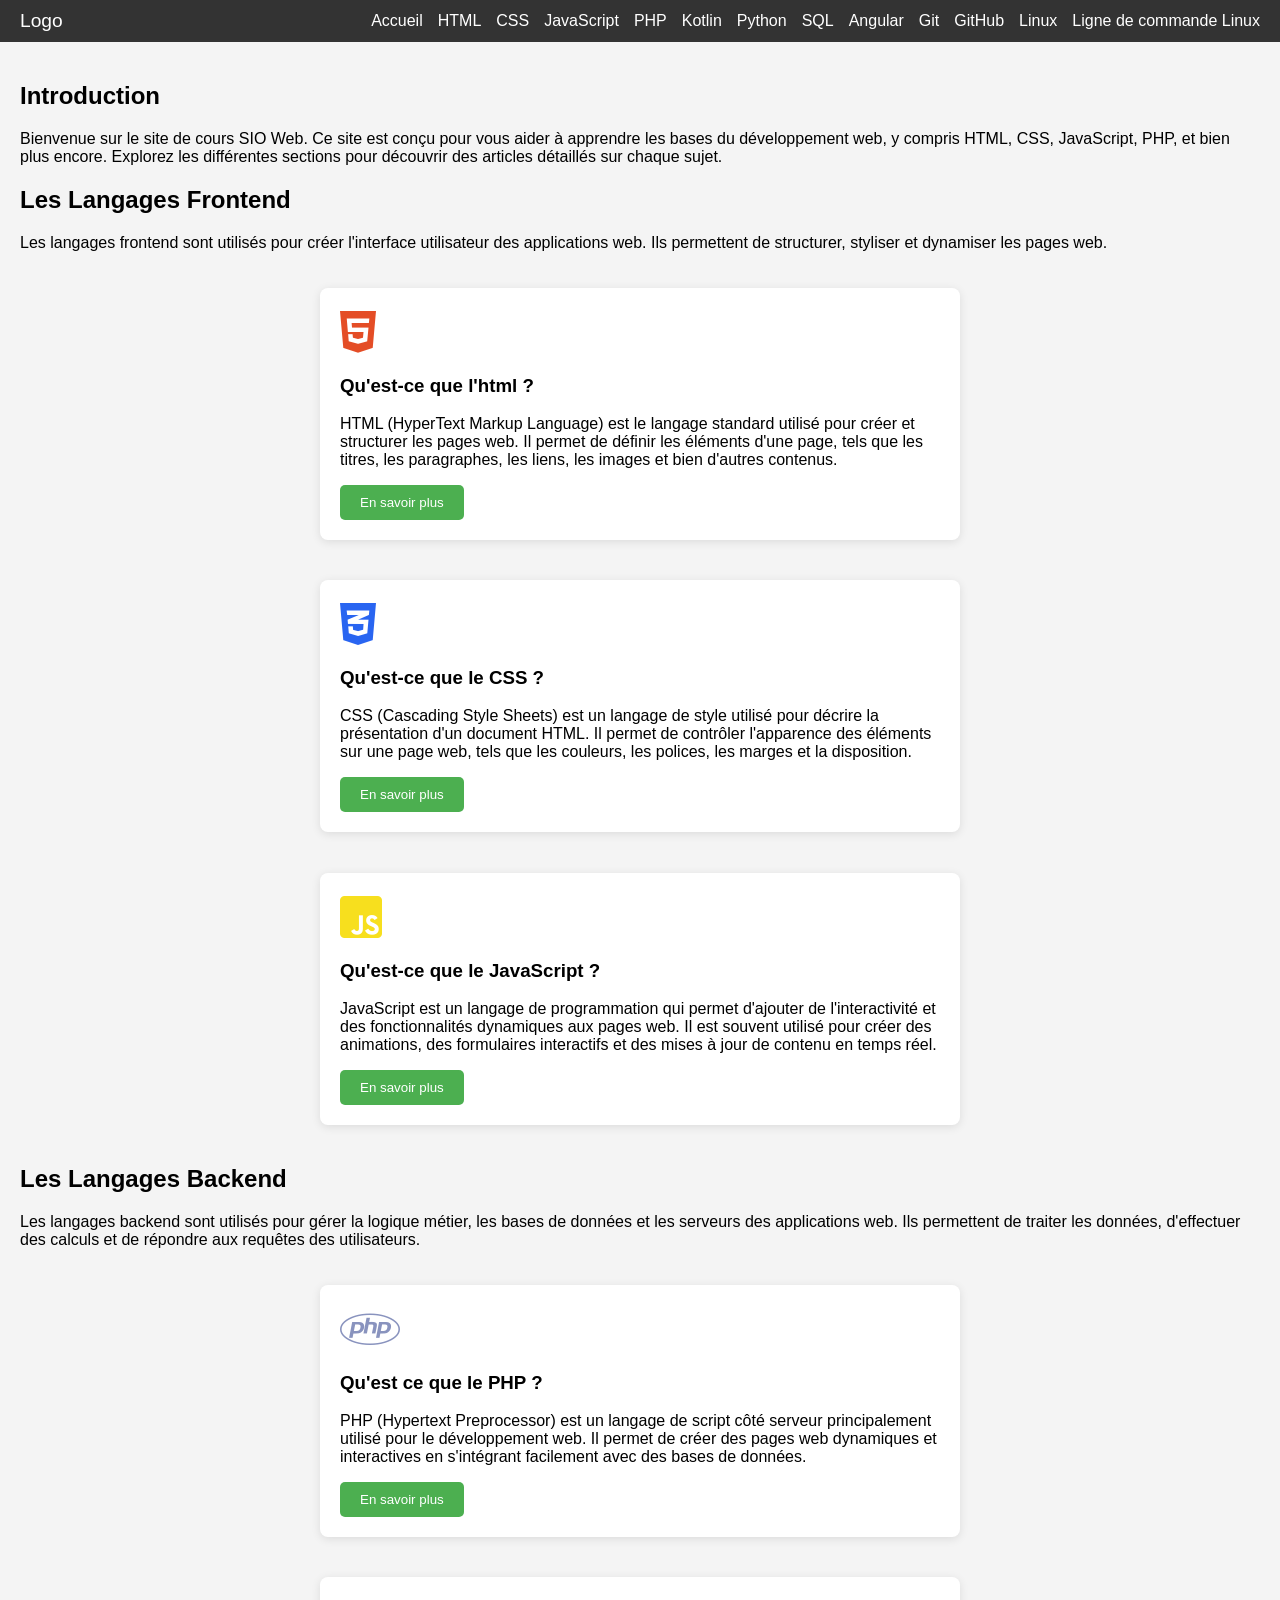
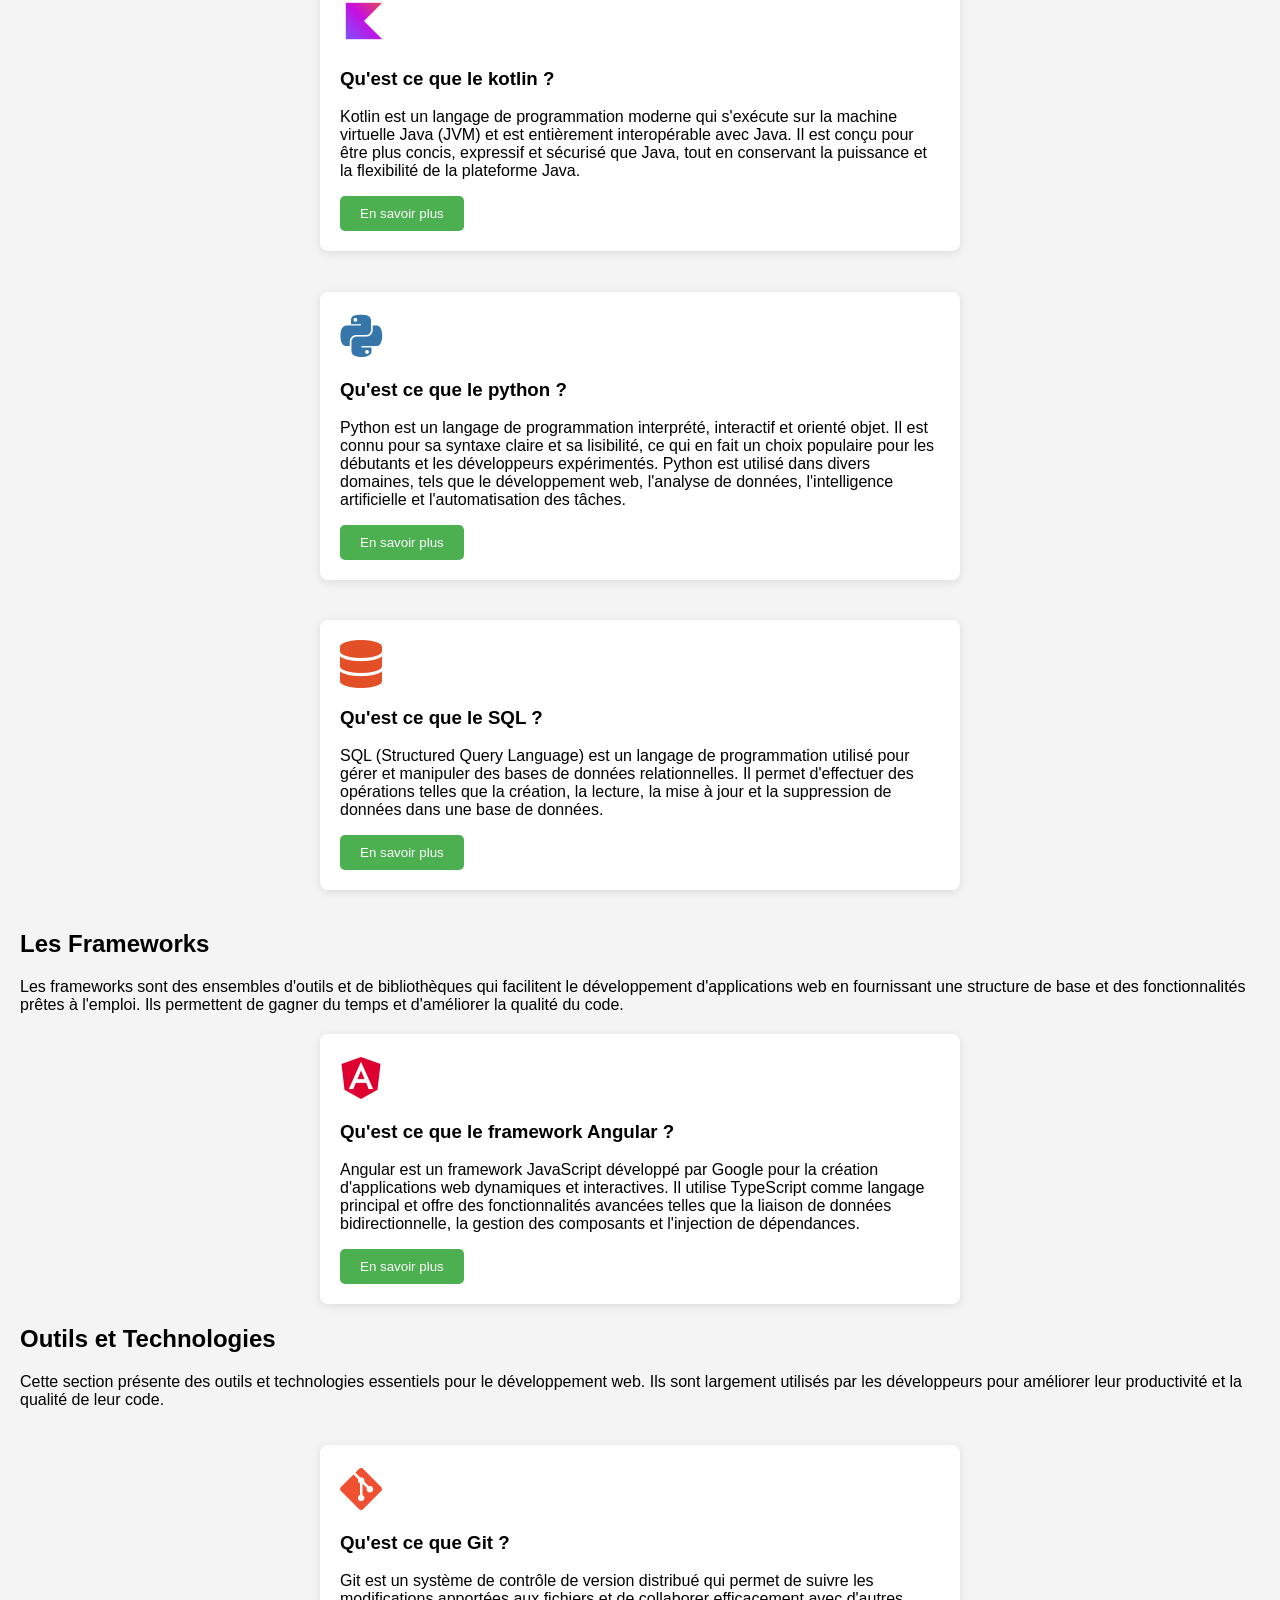
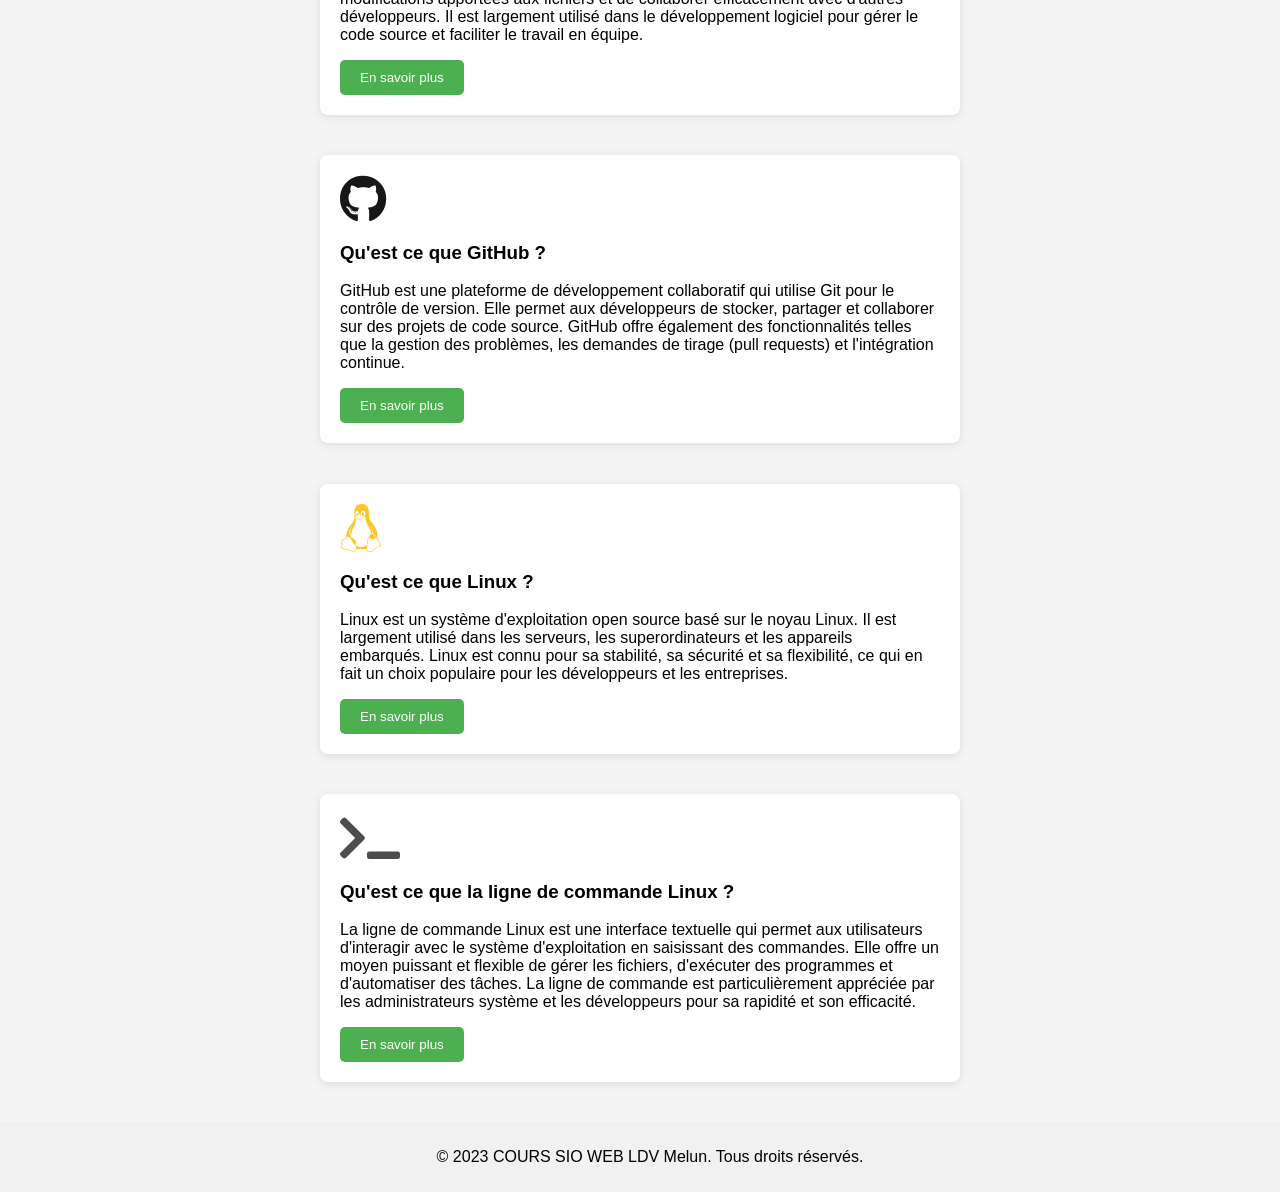
<file: index.html>
<!DOCTYPE html>

<html lang="fr">
  <head>
    <!-- commentaires en html : avec win CTRL + / en linux CTRL+SHIFT+/ (/ à droite de la barre d'espace)-->
    <!--
    le header: 
    Ce composant représente l'en-tête principal de l'application. 
    Il inclut généralement le logo, la navigation principale, et éventuellement des actions utilisateur 
    telles que la connexion ou l'accès au profil. 
    Utilisez ce composant pour afficher les éléments de navigation globaux et renforcer l'identité visuelle de l'application.
-->

    <!--
    <meta charset="UTF-8" /> :
    Définit l'encodage des caractères du document en UTF-8, ce qui permet d'afficher correctement les caractères spéciaux et internationaux.
-->

    <!--
    <meta name="viewport" content="width=device-width, initial-scale=1.0" /> :
    Permet d'assurer que la page s'affiche correctement sur tous les appareils (responsive design) 
    en adaptant la largeur de la page à celle de l'écran de l'utilisateur.
-->
    <meta charset="UTF-8" />
    <meta name="viewport" content="width=device-width, initial-scale=1.0" />
    <link
      rel="shortcut icon"
      href="img/etudiant-diplome-64.png"
      type="image/x-icon"
    />
    <link
      rel="stylesheet"
      href="https://cdnjs.cloudflare.com/ajax/libs/font-awesome/5.15.4/css/all.min.css"
      integrity="sha512-1ycn6IcaQQ40/MKBW2W4Rhis/DbILU74C1vSrLJxCq57o941Ym01SwNsOMqvEBFlcgUa6xLiPY/NS5R+E6ztJQ=="
      crossorigin="anonymous"
      referrerpolicy="no-referrer"
    />
    <!--
      <link rel="stylesheet" href="style.css" /> :
      Lien vers la feuille de style CSS externe qui contient les styles pour la mise en page et l'apparence du site.
      Cela permet de séparer le contenu HTML de la présentation visuelle.-->
    <link rel="stylesheet" href="css/Global.css" />
    <title>COURS SIO WEB | Éléments technique du BTS SIO</title>
  </head>
  <body>
    <!--
      Le header (<header>) est la section d'en-tête de la page.
      Il contient généralement le titre principal, le logo, et la navigation principale du site.
      Ici, il accueille le titre "Bienvenue sur le site de cours" et le menu de navigation.
    -->
    <header>
      <!--
        La balise <nav> est utilisée pour définir une section de navigation dans le document.
        Elle contient des liens vers les différentes sections du site.
        Ici, elle inclut un logo, un menu de navigation et un menu burger pour les écrans plus petits.-->
      <nav>
        <!--
          La div avec la classe "logo" représente le logo du site.
          Elle peut contenir une image ou du texte qui sert d'identité visuelle pour le site.
          class :
          En CSS, une classe est un sélecteur qui permet d'appliquer des styles à un ou plusieurs éléments HTML portant une même classe. La classe est définie dans le CSS avec un point (.) suivi du nom de la classe.
          id :
          Un identifiant (id) est un sélecteur unique qui permet de cibler un élément HTML spécifique. Contrairement à une classe, un id doit être unique dans le document et est défini dans le CSS avec un dièse (#) suivi du nom de l'id.
          -->
        <div class="logo">Logo</div>
        <div class="menu" id="menu">
          <a href="index.html">Accueil</a>
          <a href="pages/html.html">HTML</a>
          <a href="pages/css.html">CSS</a>
          <a href="pages/test.html">JavaScript</a>
          <a href="pages/php.html">PHP</a>
          <a href="pages/kotlin.html">Kotlin</a>
          <a href="pages/python.html">Python</a>
          <a href="pages/sql.html">SQL</a>
          <a href="pages/angular.html">Angular</a>
          <a href="pages/git.html">Git</a>
          <a href="pages/kaka.html">GitHub</a>
          <a href="pages/linux.html">Linux</a>
          <a href="pages/TOTO.HTML">Ligne de commande Linux</a>
        </div>

        <!--
          La div avec la classe "burger" représente le menu burger, qui est un élément de navigation compact pour les écrans plus petits.

          arial-label="Menu" :
          Attribut utilisé pour fournir une description accessible du menu burger aux technologies d'assistance, comme les lecteurs d'écran.

          aria-expanded="false" : Indique si le menu burger est actuellement ouvert ou fermé.
          role="button" : Indique que cet élément agit comme un bouton interactif.
          tabindex="0" : Permet à l'élément d'être focalisé par le clavier, rendant le menu accessible aux utilisateurs de claviers.
          Ces attributs améliorent l'accessibilité du menu burger pour les utilisateurs de technologies d'assistance.
          -->
        <div
          class="burger"
          id="burger"
          aria-label="Menu"
          aria-expanded="false"
          role="button"
          tabindex="0"
        >
          <!--
            Les <div> à l'intérieur de la classe "burger" représentent les trois barres du menu burger.
            Elles sont stylisées pour ressembler à un hamburger.-->
          <div></div>
          <div></div>
          <div></div>
        </div>
      </nav>
    </header>

    <!--
      Le main (<main>) est la section principale du contenu de la page.
      Il contient les sections et les informations principales que l'utilisateur doit lire ou interagir avec.
      Ici, il inclut une section d'introduction au site.-->
    <main>
      <section>
        <!--
          La section <section> est utilisée pour regrouper des contenus thématiquement liés.
          Ici, elle contient un titre et un paragraphe d'introduction au site.-->
        <h1>Introduction</h1>
        <p>
          Bienvenue sur le site de cours SIO Web. Ce site est conçu pour vous
          aider à apprendre les bases du développement web, y compris HTML, CSS,
          JavaScript, PHP, et bien plus encore. Explorez les différentes
          sections pour découvrir des articles détaillés sur chaque sujet.
        </p>
      </section>
      <!--
        La section suivante contient des articles sur différents sujets liés au développement web.
        Chaque article présente un sujet spécifique avec un titre, une description et un bouton pour en savoir plus.-->
      <section>
        <h2>Les Langages Frontend</h2>
        <p>
          Les langages frontend sont utilisés pour créer l'interface utilisateur
          des applications web. Ils permettent de structurer, styliser et
          dynamiser les pages web.
          <!-- article sur l'html-->
        </p>
        <!--
          Le cumul des classes dans une balise HTML se réfère à la possibilité d'associer plusieurs classes à un même élément en utilisant l'attribut class. Cela permet d'appliquer plusieurs styles ou comportements à cet élément, en combinant différentes classes CSS. -->
        <div class="d-flex wrap">
          <article>
            <i class="fab fa-html5 htmlColor icon"></i>
            <h3>Qu'est-ce que l'html ?</h3>
            <p>
              HTML (HyperText Markup Language) est le langage standard utilisé
              pour créer et structurer les pages web. Il permet de définir les
              éléments d'une page, tels que les titres, les paragraphes, les
              liens, les images et bien d'autres contenus.
            </p>
            <button><a href="pages/html.html">En savoir plus</a></button>
          </article>
          <!-- article sur le css-->
          <article>
            <i class="fab fa-css3-alt cssColor icon"></i>
            <h3>Qu'est-ce que le CSS ?</h3>
            <p>
              CSS (Cascading Style Sheets) est un langage de style utilisé pour
              décrire la présentation d'un document HTML. Il permet de contrôler
              l'apparence des éléments sur une page web, tels que les couleurs,
              les polices, les marges et la disposition.
            </p>
            <button><a href="pages/css.html">En savoir plus</a></button>
          </article>
          <!-- article sur le javascript-->
          <article>
            <i class="fab fa-js-square jsColor icon"></i>
            <h3>Qu'est-ce que le JavaScript ?</h3>
            <p>
              JavaScript est un langage de programmation qui permet d'ajouter de
              l'interactivité et des fonctionnalités dynamiques aux pages web.
              Il est souvent utilisé pour créer des animations, des formulaires
              interactifs et des mises à jour de contenu en temps réel.
            </p>
            <button><a href="pages/test.html">En savoir plus</a></button>
          </article>
        </div>
        <h2>Les Langages Backend</h2>
        <p>
          Les langages backend sont utilisés pour gérer la logique métier, les
          bases de données et les serveurs des applications web. Ils permettent
          de traiter les données, d'effectuer des calculs et de répondre aux
          requêtes des utilisateurs.
        </p>
        <div class="d-flex wrap">
          <!-- article sur le php-->
          <article>
            <i class="fab fa-php phpColor icon"></i>
            <h3>Qu'est ce que le PHP ?</h3>
            <p>
              PHP (Hypertext Preprocessor) est un langage de script côté serveur
              principalement utilisé pour le développement web. Il permet de
              créer des pages web dynamiques et interactives en s'intégrant
              facilement avec des bases de données.
            </p>
            <button><a href="pages/php.html">En savoir plus</a></button>
          </article>
          <!-- article sur le kotlin-->
          <article>
            <div>
              <img src="img/Kotlin.png" alt="Kotlin Logo" class="kotlinLogo" />
            </div>
            <h3>Qu'est ce que le kotlin ?</h3>
            <p>
              Kotlin est un langage de programmation moderne qui s'exécute sur
              la machine virtuelle Java (JVM) et est entièrement interopérable
              avec Java. Il est conçu pour être plus concis, expressif et
              sécurisé que Java, tout en conservant la puissance et la
              flexibilité de la plateforme Java.
            </p>
            <button><a href="pages/kotlin.html">En savoir plus</a></button>
          </article>
          <!-- article sur le python-->
          <article>
            <i class="fab fa-python pythonColor icon"></i>
            <h3>Qu'est ce que le python ?</h3>
            <p>
              Python est un langage de programmation interprété, interactif et
              orienté objet. Il est connu pour sa syntaxe claire et sa
              lisibilité, ce qui en fait un choix populaire pour les débutants
              et les développeurs expérimentés. Python est utilisé dans divers
              domaines, tels que le développement web, l'analyse de données,
              l'intelligence artificielle et l'automatisation des tâches.
            </p>
            <button><a href="pages/python.html">En savoir plus</a></button>
          </article>
          <!-- article sur le SQL-->
          <article>
            <i class="fas fa-database sqlColor icon"></i>
            <h3>Qu'est ce que le SQL ?</h3>
            <p>
              SQL (Structured Query Language) est un langage de programmation
              utilisé pour gérer et manipuler des bases de données
              relationnelles. Il permet d'effectuer des opérations telles que la
              création, la lecture, la mise à jour et la suppression de données
              dans une base de données.
            </p>
            <button><a href="pages/sql.html">En savoir plus</a></button>
          </article>
        </div>
      </section>
      <!--
        La section suivante présente les frameworks, avec un bref aperçu et un lien pour en savoir plus.
      -->
      <section>
        <h2>Les Frameworks</h2>
        <p>
          Les frameworks sont des ensembles d'outils et de bibliothèques qui
          facilitent le développement d'applications web en fournissant une
          structure de base et des fonctionnalités prêtes à l'emploi. Ils
          permettent de gagner du temps et d'améliorer la qualité du code.
        </p>
        <article>
          <i class="fab fa-angular angularColor icon"></i>
          <h3>Qu'est ce que le framework Angular ?</h3>
          <p>
            Angular est un framework JavaScript développé par Google pour la
            création d'applications web dynamiques et interactives. Il utilise
            TypeScript comme langage principal et offre des fonctionnalités
            avancées telles que la liaison de données bidirectionnelle, la
            gestion des composants et l'injection de dépendances.
          </p>
          <button><a href="pages/angular.html">En savoir plus</a></button>
        </article>
      </section>
      <!--
        La section suivante présente des outils et technologies essentiels pour le développement web.
        Chaque article fournit une brève description et un lien pour en savoir plus.
      -->
      <section>
        <h2>Outils et Technologies</h2>
        <p>
          Cette section présente des outils et technologies essentiels pour le
          développement web. Ils sont largement utilisés par les développeurs
          pour améliorer leur productivité et la qualité de leur code.
        </p>
        <div class="d-flex wrap">
          <!-- article sur Git-->
          <article>
            <i class="fab fa-git-alt gitColor icon"></i>
            <h3>Qu'est ce que Git ?</h3>
            <p>
              Git est un système de contrôle de version distribué qui permet de
              suivre les modifications apportées aux fichiers et de collaborer
              efficacement avec d'autres développeurs. Il est largement utilisé
              dans le développement logiciel pour gérer le code source et
              faciliter le travail en équipe.
            </p>
            <button><a href="pages/git.html">En savoir plus</a></button>
          </article>
          <!-- article sur GitHub-->
          <article>
            <i class="fab fa-github githubColor icon"></i>
            <h3>Qu'est ce que GitHub ?</h3>
            <p>
              GitHub est une plateforme de développement collaboratif qui
              utilise Git pour le contrôle de version. Elle permet aux
              développeurs de stocker, partager et collaborer sur des projets de
              code source. GitHub offre également des fonctionnalités telles que
              la gestion des problèmes, les demandes de tirage (pull requests)
              et l'intégration continue.
            </p>
            <button><a href="pages/kaka.html">En savoir plus</a></button>
          </article>

          <!-- article sur linux-->
          <article>
            <i class="fab fa-linux linuxColor icon"></i>
            <h3>Qu'est ce que Linux ?</h3>
            <p>
              Linux est un système d'exploitation open source basé sur le noyau
              Linux. Il est largement utilisé dans les serveurs, les
              superordinateurs et les appareils embarqués. Linux est connu pour
              sa stabilité, sa sécurité et sa flexibilité, ce qui en fait un
              choix populaire pour les développeurs et les entreprises.
            </p>
            <button><a href="pages/linux.html">En savoir plus</a></button>
          </article>
          <!-- article sur ligne de commande linux-->
          <article>
            <i class="fas fa-terminal terminalColor icon"></i>
            <h3>Qu'est ce que la ligne de commande Linux ?</h3>
            <p>
              La ligne de commande Linux est une interface textuelle qui permet
              aux utilisateurs d'interagir avec le système d'exploitation en
              saisissant des commandes. Elle offre un moyen puissant et flexible
              de gérer les fichiers, d'exécuter des programmes et d'automatiser
              des tâches. La ligne de commande est particulièrement appréciée
              par les administrateurs système et les développeurs pour sa
              rapidité et son efficacité.
            </p>
            <button>
              <a href="pages/TOTO.HTML">En savoir plus</a>
            </button>
          </article>
        </div>
      </section>
    </main>
    <!--
      Le footer (<footer>) est la section de pied de page de la page.
      Il contient généralement des informations supplémentaires comme les droits d'auteur, les liens vers les politiques de confidentialité, etc.
      Ici, il affiche un message de droits d'auteur.
    -->
    <footer>
      <p>&copy; 2023 COURS SIO WEB LDV Melun. Tous droits réservés.</p>
    </footer>
    <!-- script en bas de page aprés le footer-->
    <script src="js/main.js"></script>
  </body>
</html>
</file>
<file: css/Global.css>
/* Styles globaux */
body {
  margin: 0;
  padding: 0;
  font-family: Arial, sans-serif;
  background-color: hwb(200 98% 1%);
}
head {
  background-color: #982323;
  color: #eadada;
}
/* En-tête */
/* nav */
/* Barre de navigation */
nav {
  background-color: #333;
  display: flex;
  justify-content: space-between;
  align-items: center;
  padding: 10px 20px;
}

/* Logo ou titre */
.logo {
  color: white;
  font-size: 1.2em;
}

/* Menu */
.menu {
  display: flex;
  gap: 15px;
}

.menu a {
  color: white;
  text-decoration: none;
}

/* Menu burger */
.burger {
  display: none;
  flex-direction: column;
  cursor: pointer;
}

.burger div {
  width: 25px;
  height: 3px;
  background-color: white;
  margin: 4px 0;
}

/* Styles mobiles */
@media (max-width: 1000px) {
  /* cacher le menu horizontal */
  .menu {
    display: none;
    flex-direction: column;
    background-color: #444;
    position: absolute;
    top: 60px;
    right: 20px;
    width: 200px;
    padding: 10px;
    z-index: 1;
  }

  /* afficher le menu quand ouvert */
  .menu.show {
    display: flex;
  }

  /* Afficher le burger */
  .burger {
    display: flex;
  }
}
/* Styles pour le contenu principal dans le*/
main {
  padding: 20px;
  background-color: #f4f4f4;
}
/* 
    Les articles sont initialement déplacés vers la gauche et transparents.
    La transition permet un effet de fade-in et de glissement lors de l'ajout de la classe fade-in.
    will-change optimise les performances pour les propriétés transform et opacity.
*/
article {
  /* fait entrer les articles par la gauche */
  transform: translateX(-100%);
  opacity: 0;
  transition: transform 0.8s cubic-bezier(0.77, 0, 0.175, 1), opacity 0.8s;
  will-change: transform, opacity;
}

article.fade-in {
  transform: translateX(0);
  opacity: 1;
}
article {
  padding: 20px;
  background-color: white;
  border-radius: 8px;
  box-shadow: 0 2px 10px rgba(0, 0, 0, 0.1);
  margin: 20px auto;
  max-width: 600px;
}
/* class pour le conteneur flexible (parent) pour les articles */
.d-flex {
  display: flex;
  justify-content: space-between;
  align-items: center;
}
/* wrap articles : permet de les aligner en colonnes sur les petits écrans. class combiné avec .d-flex */
.wrap {
  flex-wrap: wrap;
}
/* class pour les boutons */
button {
  background-color: #4caf50;
  color: white;
  border: none;
  padding: 10px 20px;
  border-radius: 5px;
  cursor: pointer;
  transition: background-color 0.3s ease;
}
button a {
  color: white;
  text-decoration: none;
}
/* couleur des icônes */
.htmlColor {
  color: #e44d26;
}
.cssColor {
  color: #2965f1;
}
.jsColor {
  color: #f7df1e;
}
.phpColor {
  color: #8993be;
}
.kotlinColor {
  color: #0095d5;
}
.pythonColor {
  color: #3776ab;
}
.gitColor {
  color: #f05032;
}
.githubColor {
  color: #181717;
}
.sqlColor {
  color: #e34f26;
}
.linuxColor {
  color: #fcc624;
}
.terminalColor {
  color: #4d4d4d;
}
.angularColor {
  color: #dd0031;
}
/* class pour les tailles d'icônes */
.icon {
  font-size: 3rem;
}
.icon-small {
  font-size: 16px;
}
.icon-large {
  font-size: 32px;
}
/* class pour les logos */
.kotlinLogo {
  width: 3rem;
  height: auto;
}
/* class pour le pied de page */
footer {
  text-align: center;
  padding: 10px;
  background-color: #f1f1f1;
  bottom: 0;
  width: 100%;
}
/* ========== TABLEAU DES COMMANDES ========== */

.tableau-scroll {
  overflow-x: auto;
}

.tableau-commandes {
  width: 100%;
  border-collapse: collapse;
  margin: 20px 0 40px;
  font-size: 1rem;
  border: 3px solid #000;          /* cadre noir autour du tableau */
}

.tableau-commandes caption {
  caption-side: bottom;
  padding: 8px;
  font-style: italic;
  color: #666;
}

/* cellules */
.tableau-commandes th,
.tableau-commandes td {
  border: 1px solid #bbb;
  padding: 10px 14px;
  text-align: left;
  vertical-align: top;
}

/* en-tête principal (Commande / Action / Options) */
.tableau-commandes thead th {
  background-color: #111;
  color: #fff;
  border: 1px solid #000;
  font-size: 1.05rem;
}

/* colonne des options */
.tableau-commandes td:nth-child(3) {
  font-size: 0.9rem;
  line-height: 1.7;
}

/* cellule sans option */
.tableau-commandes td.vide {
  text-align: center;
  color: #999;
}

/* ---------- Séparateurs de catégories ---------- */
.tableau-commandes .separateur th {
  background-color: var(--c);
  color: #fff;
  text-align: center;
  text-transform: uppercase;
  letter-spacing: 2px;
  font-size: 1.1rem;
  border-top: 5px solid #000;      /* ligne noire épaisse au-dessus */
  border-bottom: 3px solid #000;   /* ligne noire sous le titre */
  border-left: 1px solid #000;
  border-right: 1px solid #000;
}

/* ---------- Une couleur par catégorie ---------- */
.tableau-commandes tbody:nth-of-type(1)  { --c: #2980b9; } /* Fichiers */
.tableau-commandes tbody:nth-of-type(2)  { --c: #27ae60; } /* Texte */
.tableau-commandes tbody:nth-of-type(3)  { --c: #e67e22; } /* Disques */
.tableau-commandes tbody:nth-of-type(4)  { --c: #8e44ad; } /* Utilisateurs */
.tableau-commandes tbody:nth-of-type(5)  { --c: #c0392b; } /* Processus */
.tableau-commandes tbody:nth-of-type(6)  { --c: #16a085; } /* Réseau */
.tableau-commandes tbody:nth-of-type(7)  { --c: #d35400; } /* Transfert */
.tableau-commandes tbody:nth-of-type(8)  { --c: #7f8c8d; } /* Compression */
.tableau-commandes tbody:nth-of-type(9)  { --c: #2c3e50; } /* Système */
.tableau-commandes tbody:nth-of-type(10) { --c: #f39c12; } /* Services */
.tableau-commandes tbody:nth-of-type(11) { --c: #34495e; } /* Matériel */
.tableau-commandes tbody:nth-of-type(12) { --c: #e84393; } /* Paquets */

/* barre de couleur à gauche de chaque ligne de commande */
.tableau-commandes tbody tr:not(.separateur) td:first-child {
  border-left: 6px solid var(--c);
  background-color: #f9f9f9;
}

/* une ligne sur deux légèrement grisée */
.tableau-commandes tbody tr:not(.separateur):nth-child(even) td {
  background-color: #f2f4f6;
}
.tableau-commandes tbody tr:not(.separateur):nth-child(even) td:first-child {
  background-color: #eaecee;
}

/* survol */
.tableau-commandes tbody tr:not(.separateur):hover td {
  background-color: #fff6d6;
}

/* commandes en style "terminal" */
.tableau-commandes code {
  font-family: "Courier New", monospace;
  background-color: #1e1e1e;
  color: #7CFC9A;                  /* vert terminal */
  padding: 2px 6px;
  border-radius: 4px;
  font-weight: bold;
  white-space: nowrap;
}

/* dans la colonne options : style plus discret */
.tableau-commandes td:nth-child(3) code {
  background-color: #e8eaed;
  color: #c0392b;
  font-weight: normal;
}

/* avertissement (ex : rm) */
.tableau-commandes strong {
  color: #c0392b;
}
</file>
